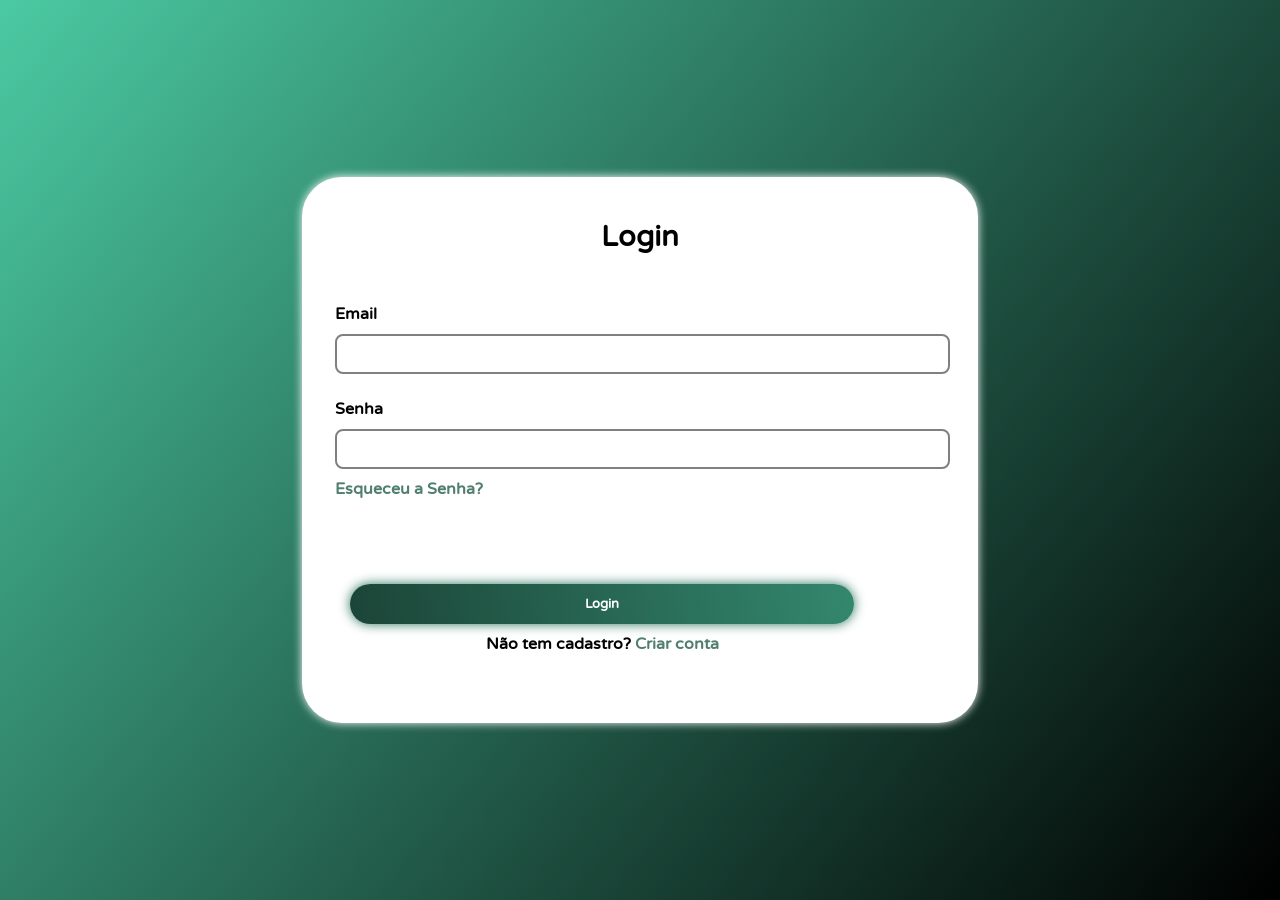
<file: index.html>
<!DOCTYPE html>
<html lang="pt-br">

<head>
    <meta charset="UTF-8">
    <meta name="viewport" content="width=device-width, initial-scale=1.0">
    <title>Página de Login</title>
    <link rel="icon" type="image/png" href="favicon.png">

    <link rel="stylesheet" href="style.css">

    <link rel="preconnect" href="https://fonts.googleapis.com">
    <link rel="preconnect" href="https://fonts.gstatic.com" crossorigin>
    <link href="https://fonts.googleapis.com/css2?family=Varela+Round&display=swap" rel="stylesheet">

</head>

<body>

    <article>
        <div class="pri_text">
            <h2>Login</h2>
        </div>

        <form action="dashboard.html" method="get">

            <div class="log">
                <div class="form_group">
                    <label for="campo_email">Email</label>
                    <input type="email" class="campo" name="email" id="campo_email" required>

                </div>

                <div class="form_group">
                    <label for="campo_senha">Senha</label>
                    <input type="password" class="campo" name="senha" id="campo_senha" required>

                    <a class="link" href="esqueceu.html">Esqueceu a Senha?</a>
                </div>

            </div>

            <div class="form_submit">
                <input type="submit" class="botao" value="Login">

                <p>Não tem cadastro? <a class="link" href="cadastro.html">Criar conta</a></p>
            </div>



        </form>

    </article>




</body>

</html>
</file>
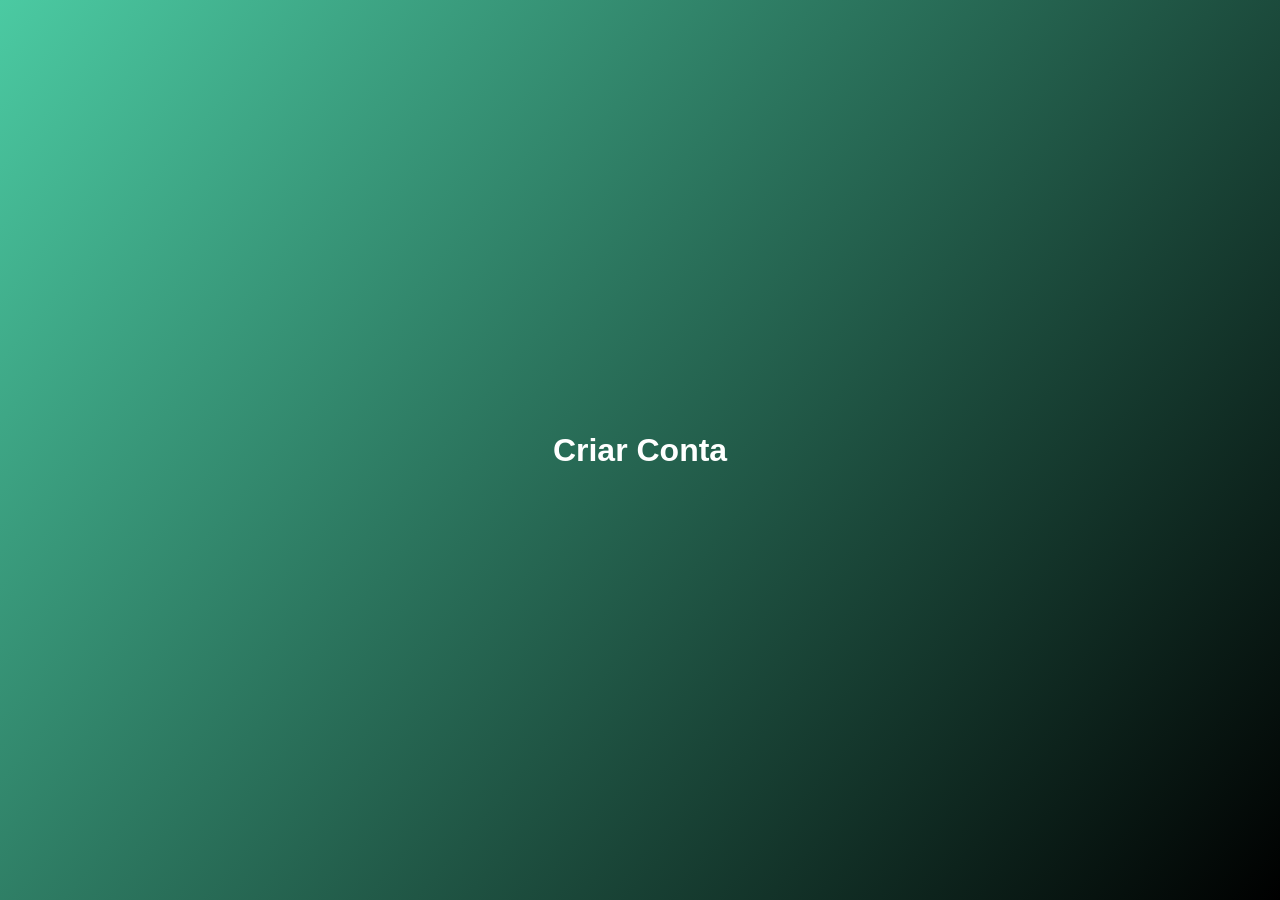
<file: cadastro.html>
<!DOCTYPE html>
<html lang="pt-br">
<head>
    <meta charset="UTF-8">
    <meta name="viewport" content="width=device-width, initial-scale=1.0">
    <title>Criar Conta</title>
    <link rel="icon" type="image/png" href="favicon3.png">

    <link rel="stylesheet" href="style.css">
    
</head>
<body>
    <h1>Criar Conta</h1>    
</body>
</html>
</file>
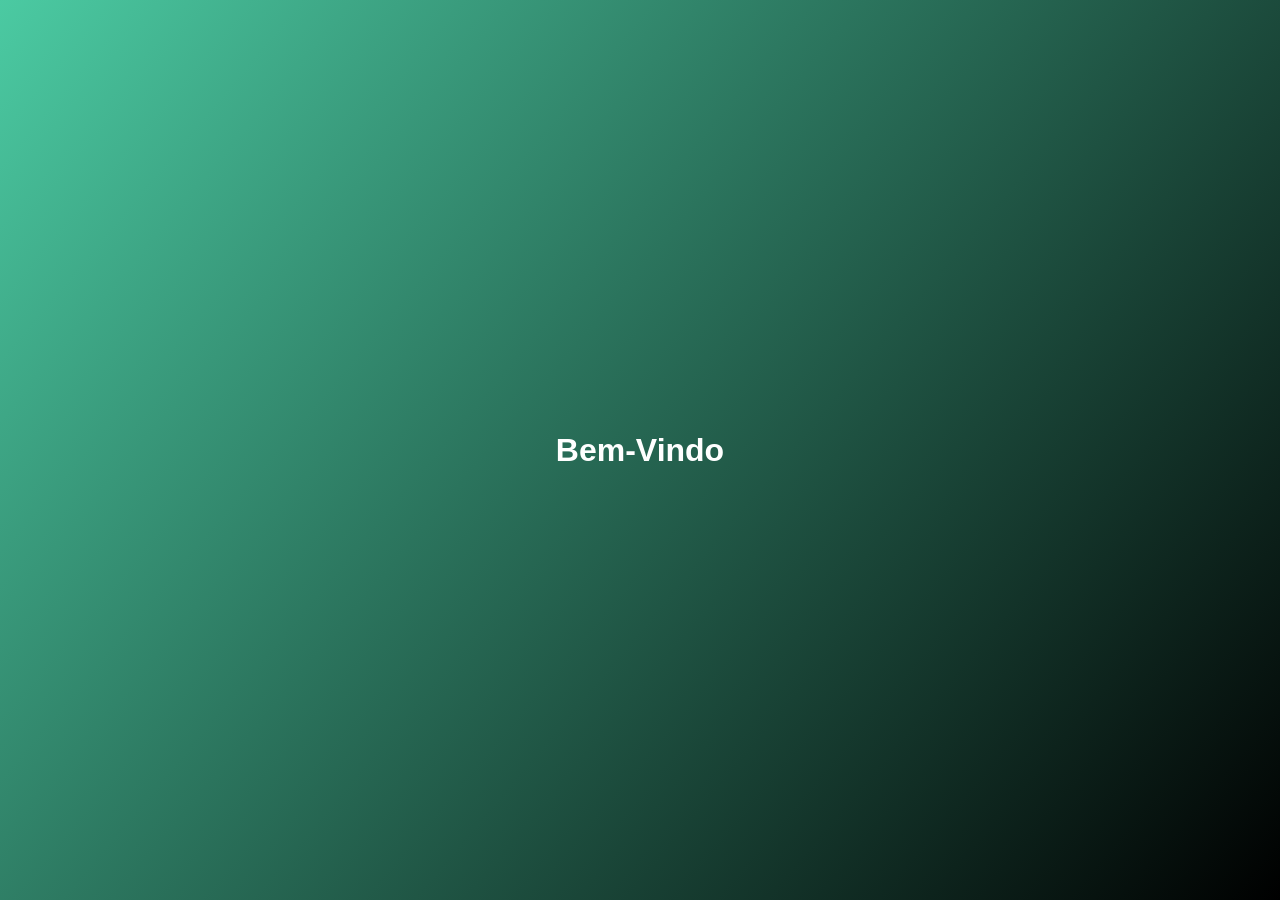
<file: dashboard.html>
<!DOCTYPE html>
<html lang="pt-br">
<head>
    <meta charset="UTF-8">
    <meta name="viewport" content="width=device-width, initial-scale=1.0">
    <title>Bem-Vindo</title>
    <link rel="icon" type="image/png" href="favicon4.png">

    <link rel="stylesheet" href="style.css">
    
</head>
<body>
    <h1>Bem-Vindo</h1>
</body>
</html>
</file>
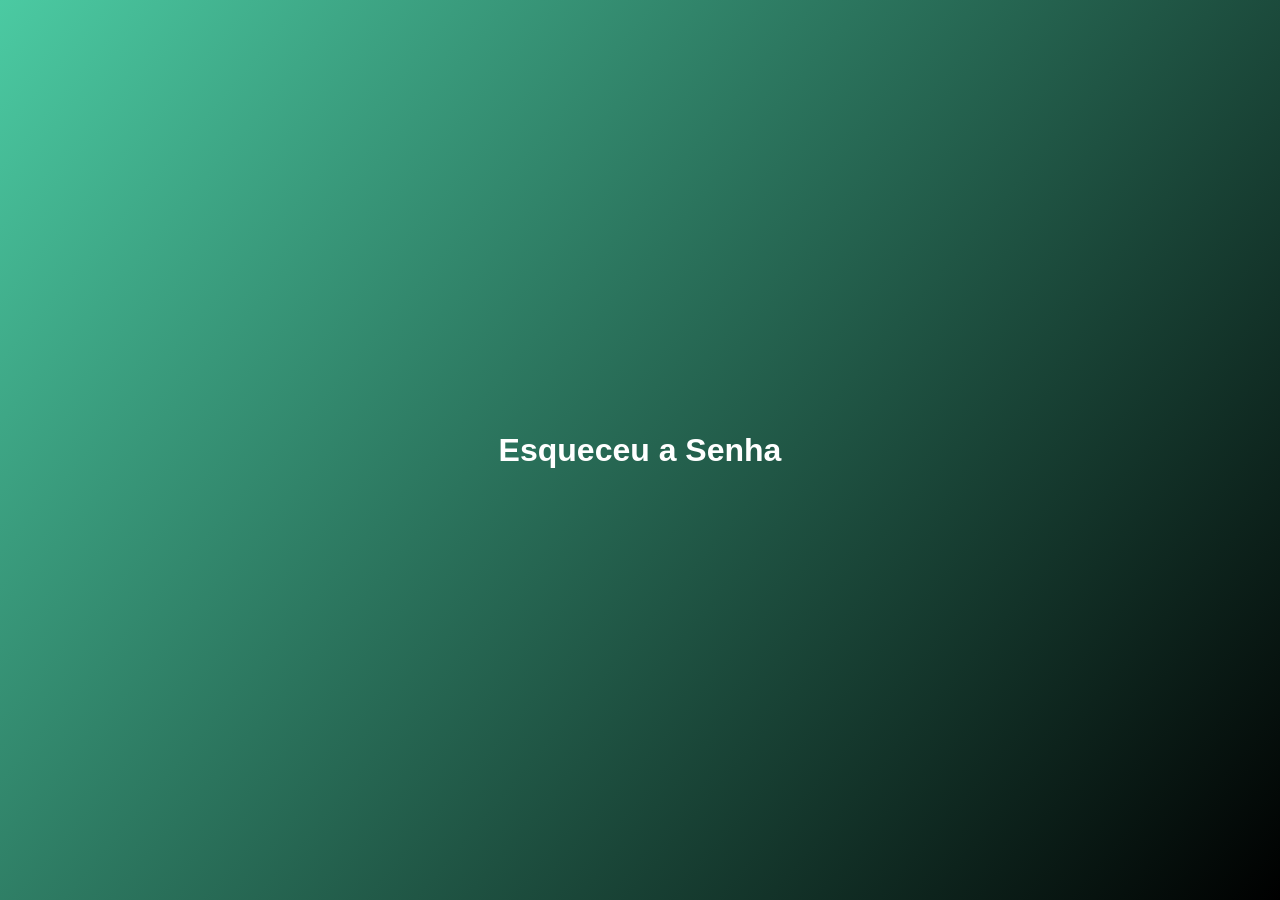
<file: esqueceu.html>
<!DOCTYPE html>
<html lang="pt-br">
<head>
    <meta charset="UTF-8">
    <meta name="viewport" content="width=device-width, initial-scale=1.0">
    <title>Esqueceu</title>
    <link rel="icon" type="image/png" href="favicon2.png">

    <link rel="stylesheet" href="style.css">
    
</head>
<body>
    <h1>Esqueceu a Senha</h1>
</body>
</html>
</file>
<file: style.css>
* {
    margin: 0px;
    padding: 0px;
    font-family: "Varela Round", sans-serif;
    font-weight: 400;
    font-style: normal;
    font-weight: bold;
}

body {
    background: linear-gradient(130deg, #4bcaa2, #000000);
    color: white;
    height: 100vh;
    display: flex;
    flex-flow: row nowrap;
    justify-content: center;
    align-items: center;
}

article {
    background-color: white;
    color: black;
    border: rgb(255, 255, 255) solid 3px;
    width: 70vmin;
    height: 500px;
    padding: 20px;
    border-radius: 40px;
    box-shadow: 0 0 10px rgb(255, 255, 255);
    display: flex;
    flex-flow: column nowrap;
    align-content: center;
}

.pri_text {
    display: flex;
    flex-flow: column nowrap;
    align-items: center;
    padding-top: 20px;
    padding-bottom: 30px;
    font-size: larger;
}

.log {
    width: 100%;
    padding-top: 20px;
    padding-left: 10px;
    padding-right: 29px;
    box-sizing: border-box;
    display: flex;
    flex-flow: column nowrap;
    justify-content: stretch;
}

.form_group {
    width: 100%;
    display: flex;
    flex-flow: column nowrap;
    align-items: stretch;
    margin-bottom: 15px;
    padding-bottom: 10px;
}

input {
    width: 100%;
    padding: 10px;
    margin-top: 10px;
}

.form_submit {
    width: 80%;
    padding: 50px 25px;
    display: flex;
    flex-flow: column nowrap;
    align-items: center;
    justify-self: center;
}

.campo {
    background-color: white;
    border: grey solid 2px;
    border-radius: 8px;
}

.botao {
    background: linear-gradient(260deg, #4bcaa2, #1b4437);
    background-size: 200% 200%;
    background-position: left;
    height: 40px;
    margin-bottom: 10px;
    color: white;
    border: none;
    border-radius: 20px;
    box-shadow: 0 0 12px #2c755e;
    cursor: pointer;
    transition: background-position 0.5s ease-out;
}

.botao:hover {
    background-position: right;
    box-shadow: 0 0 22px #4dad8f;
}

.link {
    text-decoration: none;
    color: #507e6f;
    padding-top: 10px;
    width: fit-content;
}
</file>
